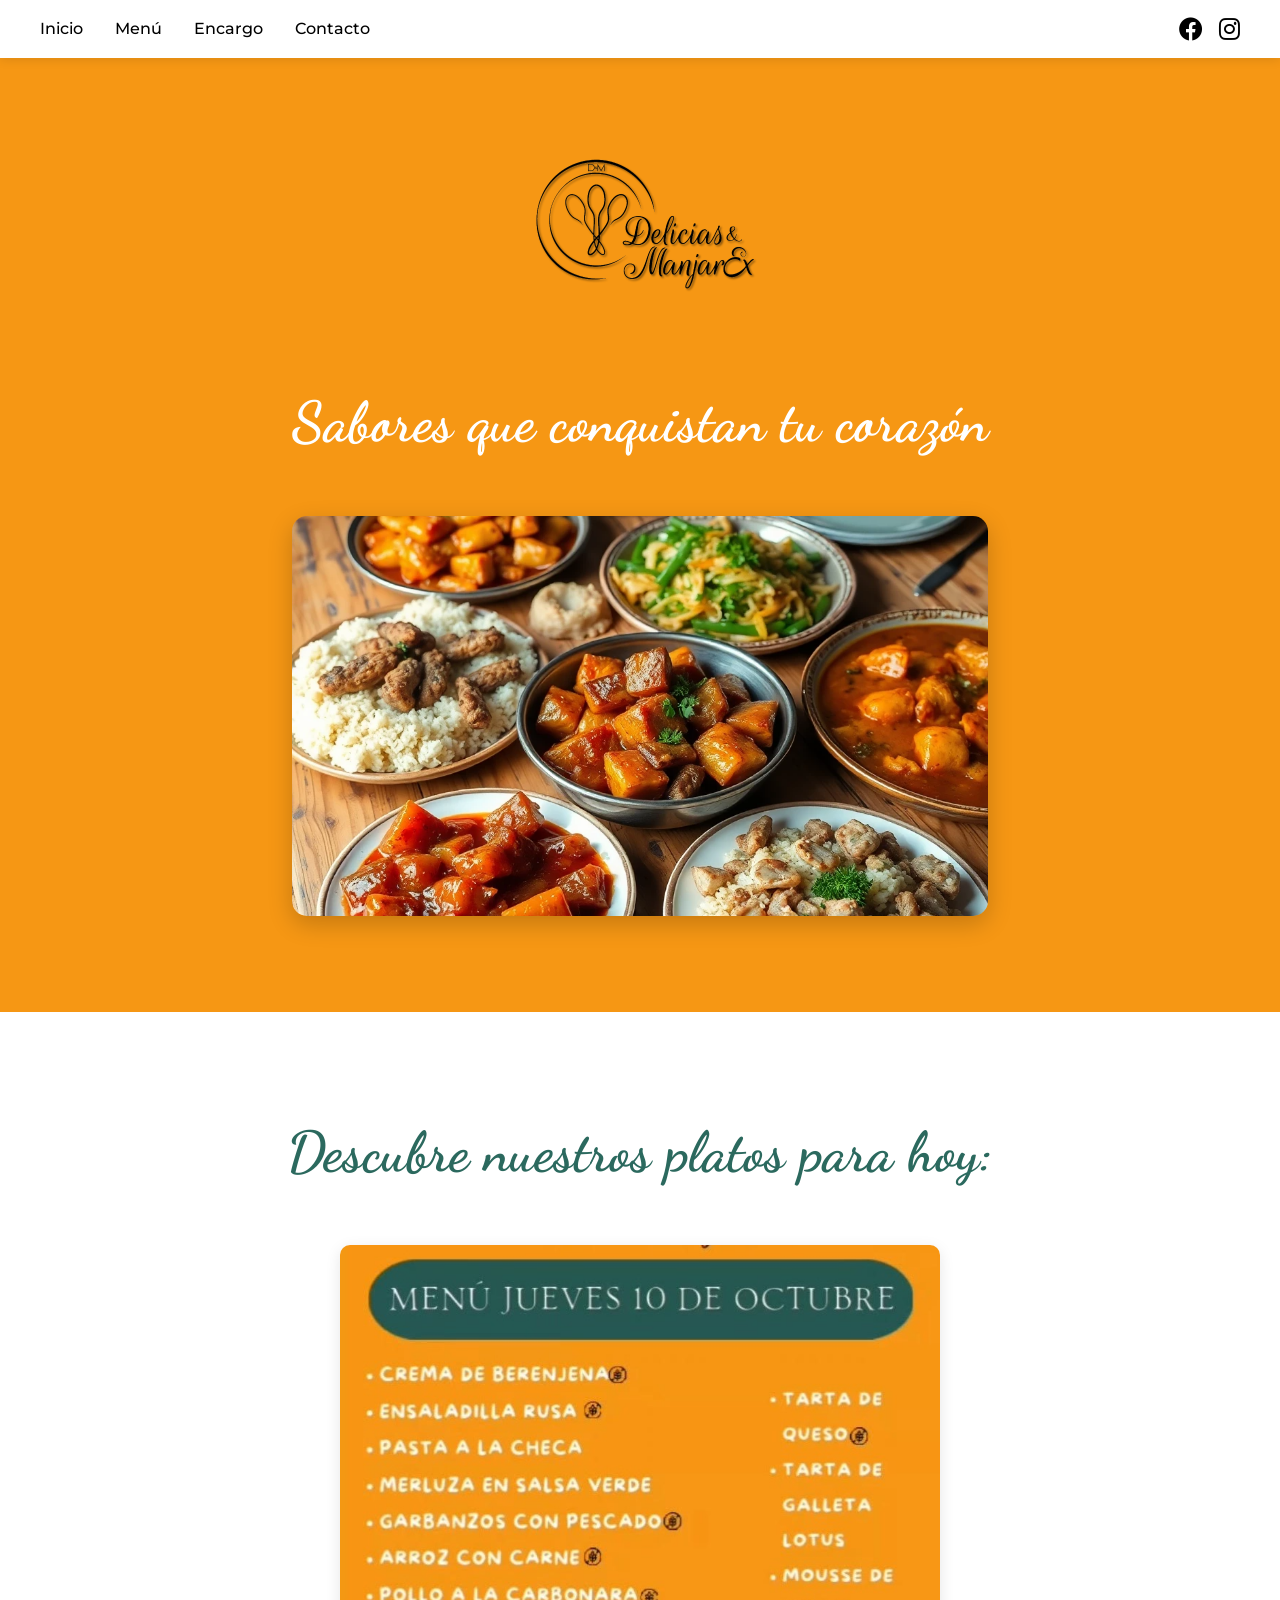
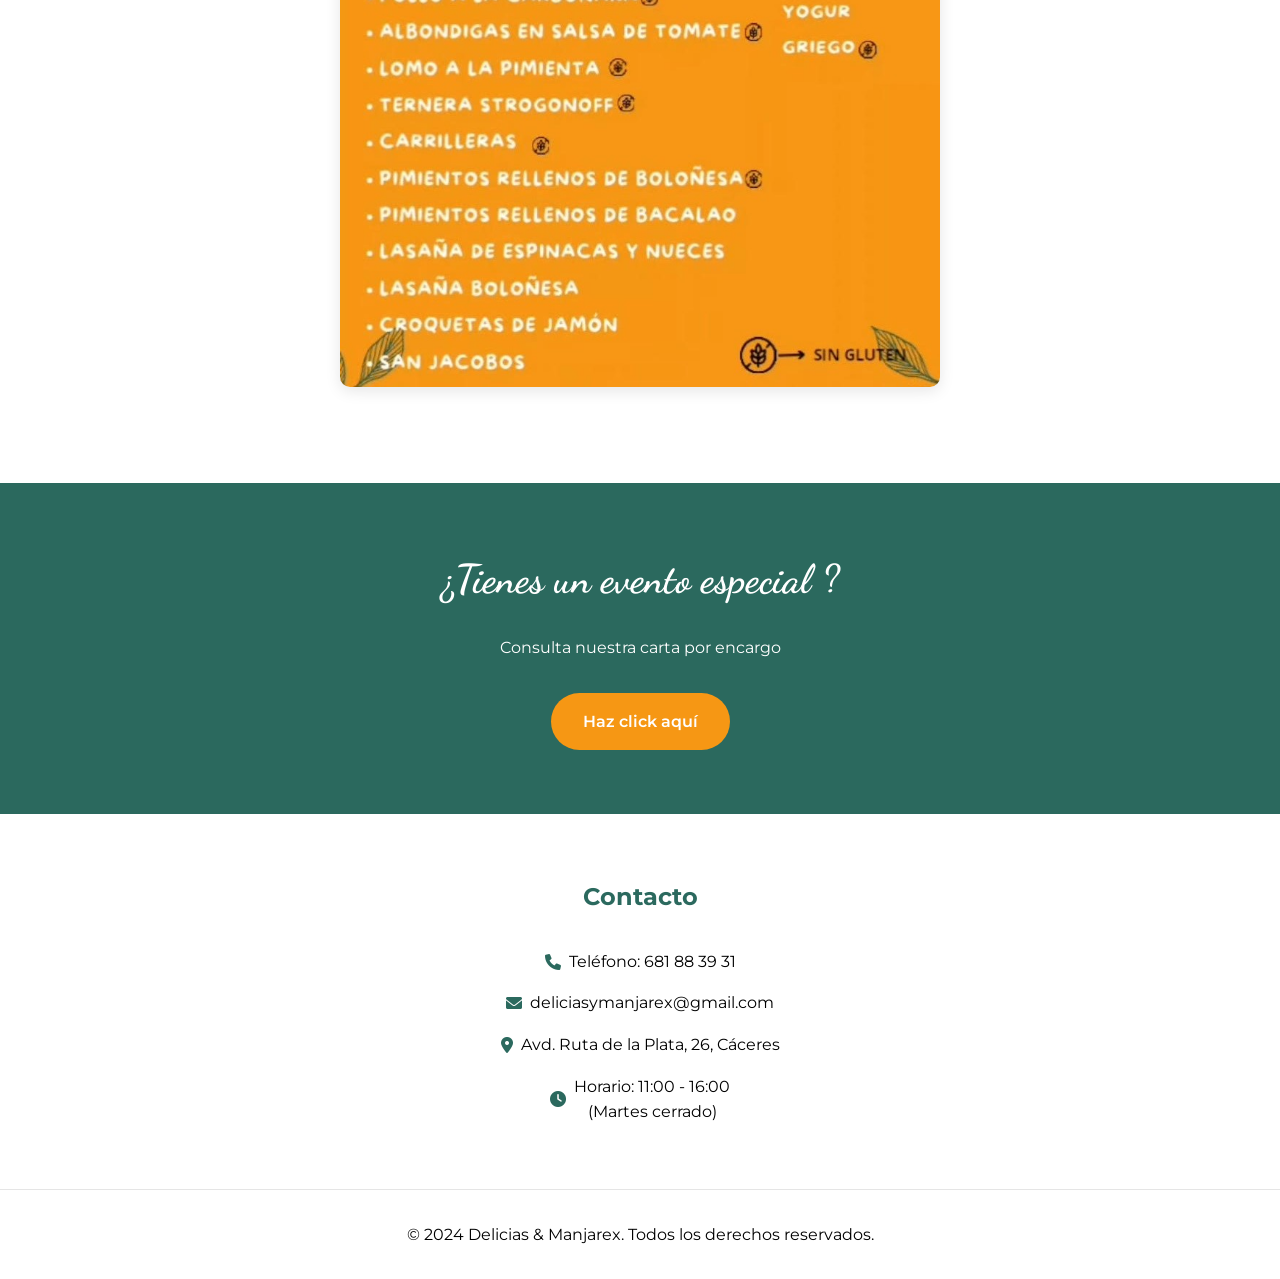
<file: index.html>
<html>
<head>
 
    <title>Delicias & Manjarex</title>
    <meta charset="UTF-8">
    <meta name="viewport" content="width=device-width, initial-scale=1.0">
    <meta name="format-detection" content="telephone=no">

    <link rel="stylesheet" href="https://cdnjs.cloudflare.com/ajax/libs/font-awesome/6.0.0/css/all.min.css">
    <link href="https://fonts.googleapis.com/css2?family=Dancing+Script:wght@700&family=Montserrat:wght@300;400;500;600&display=swap" rel="stylesheet">
    <link rel="stylesheet" href="styles.css">
</head>
<body>
    
    <nav class="navbar">
        <div class="nav-container">
            <ul class="nav-links">
                <li><a href="#inicio">Inicio</a></li>
                <li><a href="#menu-diario">Menú</a></li>
                <li><a href="#por-encargo">Encargo</a></li>
                <li><a href="#contacto">Contacto</a></li>
            </ul>
            <div class="social-icons">
                <a href="https://facebook.com/deliciasymanjarex" target="_blank"><i class="fab fa-facebook"></i></a>
                <a href="https://instagram.com/deliciasymanjarex" target="_blank"><i class="fab fa-instagram"></i></a>
            </div>
        </div>
    </nav>

    <section id="inicio" class="hero">
        <div class="hero-content">
            <img src="assets/logoBlack.png" alt="Logo Delicias & Manjarex" class="logo">
            <h1 class="tagline">Sabores que conquistan tu corazón</h1>
            <img src="assets/comida.png" alt="Deliciosa selección de comida casera" class="hero-image">
        </div>
    </section>

    <section id="menu-diario" class="menu-diario">
        <div class="menu-card">
            <h2 class="tagline">Descubre nuestros platos para hoy:</h2>
            <img src="assets/menu.jpg" alt="Carta del menú diario" width="600" height="800" class="menu-image">
        </div>
    </section>
    
    <!-- Modal -->
    <div id="menu-modal" class="modal">
        <div class="modal-content">
            <span class="close">&times;</span>
            <img src="assets/menu.jpg" alt="Carta del menú diario en detalle" class="modal-image">
        </div>
    </div>
    

    <section id="por-encargo" class="por-encargo">
        <div class="por-encargo-content">
            <h2  class="tagline">¿Tienes un evento especial ?</h2>
            <p>Consulta nuestra carta por encargo</p>
            <a href="porEncargo.html" class="cta-button">Haz click aquí</a>
        </div>
    </section>

    <section id="contacto" class="contacto">
        <div class="contact-content">
            <h2>Contacto</h2>
            <div class="contact-info">
                <p><i class="fas fa-phone"></i>Teléfono: 681 88 39 31</p>
                <p><i class="fas fa-envelope"></i>deliciasymanjarex@gmail.com</p>
                <p><i class="fas fa-map-marker-alt"></i>Avd. Ruta de la Plata, 26, Cáceres</p>
                <p><i class="fas fa-clock"></i>Horario: 11:00 - 16:00 <br> (Martes cerrado)</p>

            </div>
        </div>
    </section>

    <footer>
        <p>&copy; 2024 Delicias & Manjarex. Todos los derechos reservados.</p>
    </footer>

    <script src="script.js"></script>
</body>
</html>
</file>
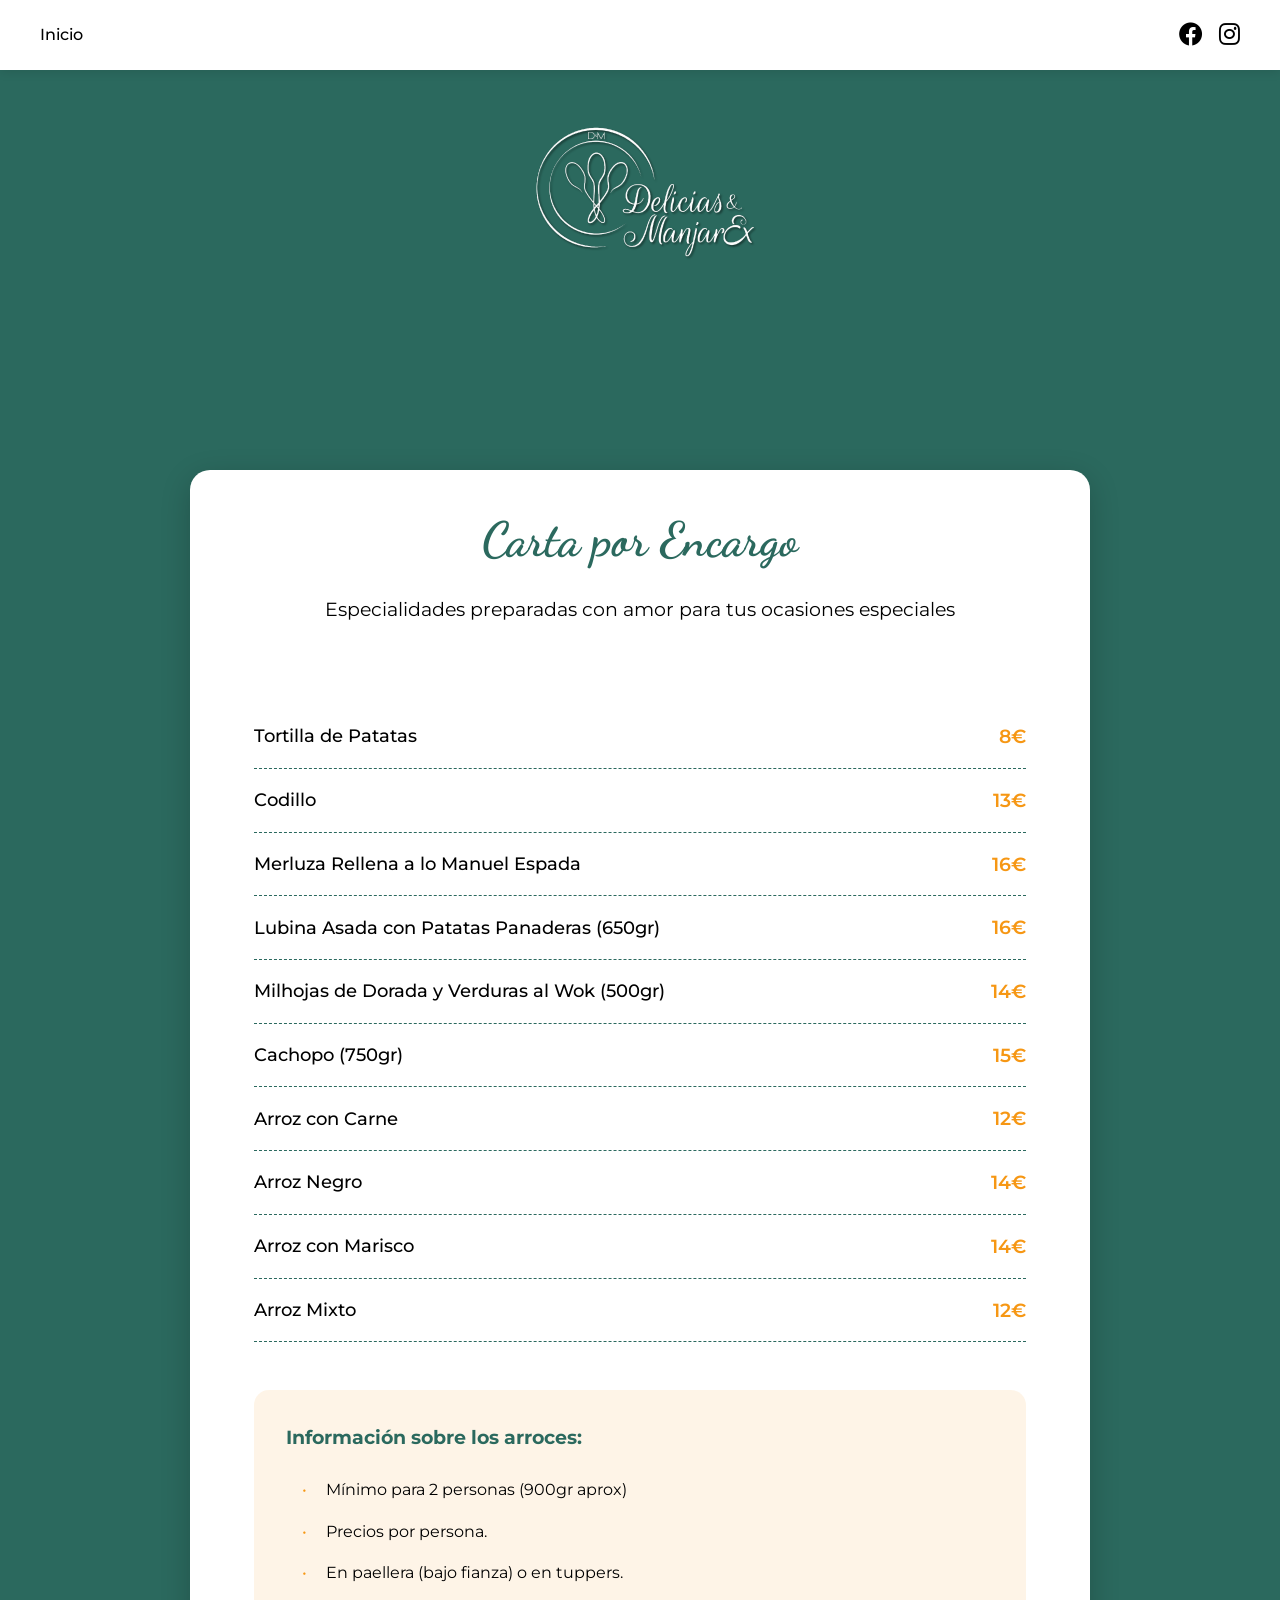
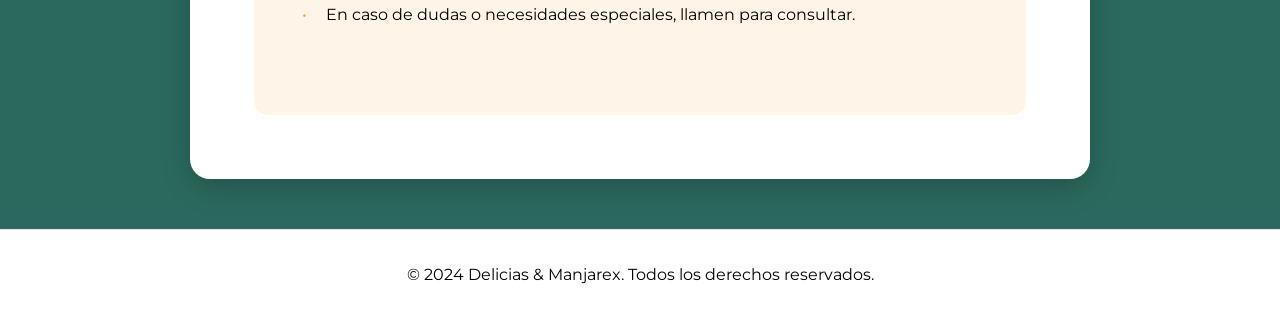
<file: porEncargo.html>
<!DOCTYPE html>
<html>
<head>
   
    <title>Carta por Encargo - Delicias & Manjarex</title>
    <meta charset="UTF-8">
    <meta name="viewport" content="width=device-width, initial-scale=1.0">
    <link rel="stylesheet" href="https://cdnjs.cloudflare.com/ajax/libs/font-awesome/6.0.0/css/all.min.css">
    <link href="https://fonts.googleapis.com/css2?family=Dancing+Script:wght@700&family=Montserrat:wght@300;400;500;600&display=swap" rel="stylesheet">
    <link href="https://unpkg.com/aos@2.3.1/dist/aos.css" rel="stylesheet">
    <link rel="stylesheet" href="porEncargo.css">
</head>
<body>
    <nav class="navbar">
        <div class="nav-container">
            <ul class="nav-links">
                <li><a href="index.html">Inicio</a></li>
            </ul>
            <div class="social-icons">
                <a href="https://facebook.com/deliciasymanjarex" target="_blank"><i class="fab fa-facebook"></i></a>
                <a href="https://instagram.com/deliciasymanjarex" target="_blank"><i class="fab fa-instagram"></i></a>
            </div>
        </div>
    </nav>
    </nav>
    <section id="inicio" class="hero">
        <div class="hero-content">
            <img src="assets/logoWhite.png" alt="Logo Delicias & Manjarex" class="logo">
        </div>
    </section>
    <div class="menu-container">
        <div class="menu-header">
            <h1>Carta por Encargo</h1>
            <p>Especialidades preparadas con amor para tus ocasiones especiales</p>
        </div>

        <section class="menu">
            <ul data-aos="fade-up">
                <li><span class="dish-name">Tortilla de Patatas</span><span class="price">8€</span></li>
                <li><span class="dish-name">Codillo</span><span class="price">13€</span></li>
                <li><span class="dish-name">Merluza Rellena a lo Manuel Espada</span><span class="price">16€</span></li>
                <li><span class="dish-name">Lubina Asada con Patatas Panaderas (650gr)</span><span class="price">16€</span></li>
                <li><span class="dish-name">Milhojas de Dorada y Verduras al Wok (500gr)</span><span class="price">14€</span></li>
                <li><span class="dish-name">Cachopo (750gr)</span><span class="price">15€</span></li>
                <li><span class="dish-name">Arroz con Carne</span><span class="price">12€</span></li>
                <li><span class="dish-name">Arroz Negro</span><span class="price">14€</span></li>
                <li><span class="dish-name">Arroz con Marisco</span><span class="price">14€</span></li>
                <li><span class="dish-name">Arroz Mixto</span><span class="price">12€</span></li>
            </ul>

            <div class="arroz-info" data-aos="fade-up" data-aos-delay="200">
                <p><strong>Información sobre los arroces:</strong></p>
                <ul>
                    <li>Mínimo para 2 personas (900gr aprox)</li>
                    <li>Precios por persona.</li>
                    <li>En paellera (bajo fianza) o en tuppers.</li>
                    <li>En caso de dudas o necesidades especiales, llamen para consultar.</li>
                </ul>
            </div>
        </section>
    </div>

    <footer>
        <p>&copy; 2024 Delicias & Manjarex. Todos los derechos reservados.</p>
    </footer>

    <script src="https://unpkg.com/aos@2.3.1/dist/aos.js"></script>
    <script src="porEncargo.js"></script>
</body>
</html>
</file>
<file: styles.css>
:root {
    --primary-color: #f69714;
    --secondary-color: #2b695e;
    --white: #ffffff;
    --black: #000000;
}



* {
    margin: 0;
    padding: 0;
    box-sizing: border-box;
}

body {
    font-family: 'Montserrat', sans-serif;
    line-height: 1.6;
}

/* Navigation Bar */
.navbar {
    background-color: var(--white);
    padding: 1rem 2rem;
    position: fixed;
    width: 100%;
    top: 0;
    z-index: 1000;
    box-shadow: 0 2px 10px rgba(0,0,0,0.1);
}

.nav-container {
    max-width: 1200px;
    margin: 0 auto;
    display: flex;
    justify-content: space-between;
    align-items: center;
}

.nav-links {
    display: flex;
    align-items: center;
    gap: 2rem;
    list-style: none;
}

.nav-links a {
    text-decoration: none;
    color: var(--black);
    font-weight: 500;
    transition: color 0.3s ease;
}

.nav-links a:hover {
    color: var(--primary-color);
}

.social-icons {
    display: flex;
    gap: 1rem;
}

.social-icons a {
    color: var(--black);
    font-size: 1.5rem;
    transition: color 0.3s ease;
}

.social-icons a:hover {
    color: var(--primary-color);
}

/* Hero Section */
.hero {
    background-color: var(--primary-color);
    min-height: 100vh;
    display: flex;
    align-items: center;
    justify-content: center;
    padding: 6rem 2rem;
    text-align: center;
}

.hero-content {
    max-width: 1200px;
}

.logo {
    width: 250px;
    margin-bottom: 2rem;
    animation: float 3s ease-in-out infinite;
}

.tagline {
    font-family: 'Dancing Script', cursive;
    font-size: 3.5rem;
    color: var(--white);
    margin-bottom: 3rem;
    animation: fadeIn 1.5s ease-out;
}

.hero-image {
    width: 100%;
    max-width: 800px;
    height: 400px;
    object-fit: cover;
    border-radius: 15px;
    box-shadow: 0 8px 25px rgba(0,0,0,0.2);
    animation: slideUp 1.5s ease-out;
}

/* Menu Diario Section */
.menu-diario {
    background-color: var(--white);
    padding: 4rem 2rem;
}
h2{
    color: #2b695e !important;
}
.menu-card {
    max-width: 800px;
    margin: 0 auto;
    padding: 2rem;
    text-align: center;
}

.menu-card img {
    width: 100%;
    max-width: 600px;
    height: auto;
    border-radius: 10px;
    box-shadow: 0 4px 15px rgba(0,0,0,0.1);
}
/* Estilos del modal */
.modal {
    display: none; 
    position: fixed;
    z-index: 2000;
    left: 0;
    top: 0;
    width: 100%;
    height: 100%;
    overflow: auto;
    background-color: rgba(0, 0, 0, 0.8); 
    justify-content: center;
    align-items: center;
}

/* Contenido del modal */
.modal-content {
    position: relative;
    background-color: #fff;
    border-radius: 10px;
    padding: 20px;
    box-shadow: 0 5px 15px rgba(0, 0, 0, 0.3);
    max-width: 90%;
    max-height: 80%;
    overflow: auto;
}

/* Imagen dentro del modal */
.modal-image {
    max-width: 500px;
    height: auto;
    border-radius: 10px;
}

.close {
    position: fixed;
    top: 20px;
    right: 20px;
    color: var(--white);
    font-size: 20px;
    font-weight: bold;
    cursor: pointer;
    transition: background-color 0.3s ease, transform 0.3s ease, color 0.3s ease;
    background-color: var(--secondary-color);
    border-radius: 50%;
    padding: 10px 15px;
    box-shadow: 0 4px 10px rgba(0, 0, 0, 0.2);
    z-index: 3000;
}

.close:hover,
.close:focus {
    background-color: var(--primary-color);
    color: var(--secondary-color);
    transform: rotate(90deg) scale(1.1);
}


/* Ajustes


/* Por Encargo Section */
.por-encargo {
    background-color: var(--secondary-color);
    color: var(--white);
    padding: 4rem 2rem;
    text-align: center;
}

.por-encargo-content {
    max-width: 800px;
    margin: 0 auto;
}

.por-encargo h2 {
    font-size: 2.5rem;
    margin-bottom: 1.5rem;
    color: #ffffff !important;
}

.cta-button {
    display: inline-block;
    padding: 1rem 2rem;
    margin-top: 2rem;
    background-color: var(--primary-color);
    color: var(--white);
    text-decoration: none;
    border-radius: 30px;
    font-weight: 600;
    transition: transform 0.3s ease;
}

.cta-button:hover {
    transform: translateY(-3px);
}

/* Contact Section */
.contacto {
    background-color: var(--white);
    padding: 4rem 2rem;
}

.contact-content {
    max-width: 800px;
    margin: 0 auto;
    text-align: center;
}

.contact-info {
    display: flex;
    flex-direction: column;
    gap: 1rem;
    margin-top: 2rem;
}

.contact-info p {
    display: flex;
    align-items: center;
    justify-content: center;
    gap: 0.5rem;
}

.contact-info i {
    color: var(--secondary-color);
}

/* Footer */
footer {
    background-color: var(--white);
    padding: 2rem;
    text-align: center;
    border-top: 1px solid rgba(0,0,0,0.1);
}

/* Animations */
@keyframes float {
    0%, 100% { transform: translateY(0); }
    50% { transform: translateY(-10px); }
}

@keyframes fadeIn {
    from { opacity: 0; }
    to { opacity: 1; }
}

@keyframes slideUp {
    from { 
        opacity: 0;
        transform: translateY(30px);
    }
    to { 
        opacity: 1;
        transform: translateY(0);
    }
}

/* Responsive Design */
@media (max-width: 1024px) {
    .modal-content {
        max-width: 80%;
        max-height: 70%;
    }

    .modal-image {
        max-width: 400px;
    }
}

@media (max-width: 768px) {
    .nav-links {
        gap: 1rem;
        font-size: 0.6rem;
    }
    
    .tagline {
        font-size: 2.5rem;
    }
    
    .hero-image {
        height: 300px;
    }

    .modal-content {
        max-width: 95%;
        max-height: 75%;
    }

    .modal-image {
        max-width: 500px;
    }

    .close {
        font-size: 16px;
    }
}

@media (max-width: 480px) {
    .modal-content {
        padding: 15px;
        max-width: 95%;
        max-height: 85%;
    }

    .modal-image {
        max-width: 250px;
    }

    .close {
        top: 5px;
        right: 5px;
        font-size: 14px;
    }
}
</file>
<file: porEncargo.css>
:root {
    --primary-color: #f69714;
    --secondary-color: #2b695e;
    --white: #ffffff;
    --black: #000000;
}

* {
    margin: 0;
    padding: 0;
    box-sizing: border-box;
}

body {
    font-family: 'Montserrat', sans-serif;
    line-height: 1.6;
    background-color: var(--secondary-color);
}

/* Navigation Bar */
.navbar {
    background-color: var(--white);
    padding: 1rem 2rem;
    position: fixed;
    width: 100%;
    top: 0;
    z-index: 1000;
    box-shadow: 0 2px 10px rgba(0,0,0,0.1);
}

.nav-container {
    max-width: 1200px;
    margin: 0 auto;
    display: flex;
    justify-content: space-between;
    align-items: center;
}

.nav-links {
    display: flex;
    align-items: center;
    gap: 2rem;
    list-style: none;
}

.nav-links a {
    text-decoration: none;
    color: var(--black);
    font-weight: 500;
    transition: color 0.3s ease;
}

.nav-links a:hover {
    color: var(--primary-color);
}

.social-icons {
    display: flex;
    gap: 1rem;
}

.social-icons a {
    color: var(--black);
    font-size: 1.5rem;
    transition: color 0.3s ease;
}

.social-icons a:hover {
    color: var(--primary-color);
}
/* Hero Section */
.hero {
    background-color: var(--secondary-color);
    display: flex;
    align-items: center;
    justify-content: center;
    padding: 4rem 2rem 1rem 2rem; 
    text-align: center;
}

.hero-content {
    max-width: 1200px;
}

.logo {
    width: 250px;
    margin-bottom: 2rem;
    animation: float 3s ease-in-out infinite;
}

.tagline {
    font-family: 'Dancing Script', cursive;
    font-size: 3.5rem;
    color: var(--white);
    margin-bottom: 3rem;
    animation: fadeIn 1.5s ease-out;
}

.hero-image {
    width: 100%;
    max-width: 800px;
    height: 400px;
    object-fit: cover;
    border-radius: 15px;
    box-shadow: 0 8px 25px rgba(0,0,0,0.2);
    animation: slideUp 1.5s ease-out;
}
/* Menu Card Styles */
.menu-container {
    max-width: 900px;
    margin: 100px auto 50px;
    padding: 2rem;
    background-color: var(--white);
    border-radius: 20px;
    box-shadow: 0 8px 30px rgba(0,0,0,0.2);
}

.menu-header {
    text-align: center;
    margin-bottom: 3rem;
}

.menu-header h1 {
    font-family: 'Dancing Script', cursive;
    font-size: 3rem;
    color: var(--secondary-color);
    margin-bottom: 1rem;
}

.menu-header p {
    color: var(--black);
    font-size: 1.2rem;
}

.menu {
    padding: 2rem;
}

.menu ul {
    list-style: none;
    margin-bottom: 3rem;
}

.menu li {
    display: flex;
    justify-content: space-between;
    align-items: center;
    padding: 1rem 0;
    border-bottom: 1px dashed var(--secondary-color);
    animation: fadeIn 0.5s ease-in-out;
}

.dish-name {
    font-size: 1.1rem;
    font-weight: 500;
    color: var(--black);
}

.price {
    font-weight: 600;
    color: var(--primary-color);
    font-size: 1.2rem;
}

.arroz-info {
    background-color: rgba(246, 151, 20, 0.1);
    padding: 2rem;
    border-radius: 15px;
    margin-top: 3rem;
}

.arroz-info p {
    color: var(--secondary-color);
    font-size: 1.2rem;
    margin-bottom: 1rem;
}

.arroz-info ul {
    list-style: none;
    margin-left: 1rem;
}

.arroz-info ul li {
    position: relative;
    padding: 0.5rem 0;
    padding-left: 1.5rem;
    border: none;
}

.arroz-info ul li::before {
    content: "•";
    color: var(--primary-color);
    position: absolute;
    left: 0;
}



/* Footer */
footer {
    background-color: var(--white);
    padding: 2rem;
    text-align: center;
    border-top: 1px solid rgba(0,0,0,0.1);
}
/* Animations */
@keyframes float {
    0%, 100% { transform: translateY(0); }
    50% { transform: translateY(-10px); }
}

@keyframes fadeIn {
    from { opacity: 0; }
    to { opacity: 1; }
}

@keyframes slideUp {
    from { 
        opacity: 0;
        transform: translateY(30px);
    }
    to { 
        opacity: 1;
        transform: translateY(0);
    }
}
/* Animations */
@keyframes fadeIn {
    from { 
        opacity: 0;
        transform: translateY(10px);
    }
    to { 
        opacity: 1;
        transform: translateY(0);
    }
}



/* Responsive Design */
@media (max-width: 768px) {
    .menu-container {
        margin: 80px 1rem 2rem;
        padding: 1rem;
    }

    .menu-header h1 {
        font-size: 2.5rem;
    }

    .dish-name {
        font-size: 1rem;
    }

    .price {
        font-size: 1.1rem;
    }

    .arroz-info {
        padding: 1.5rem;
    }
}
</file>
